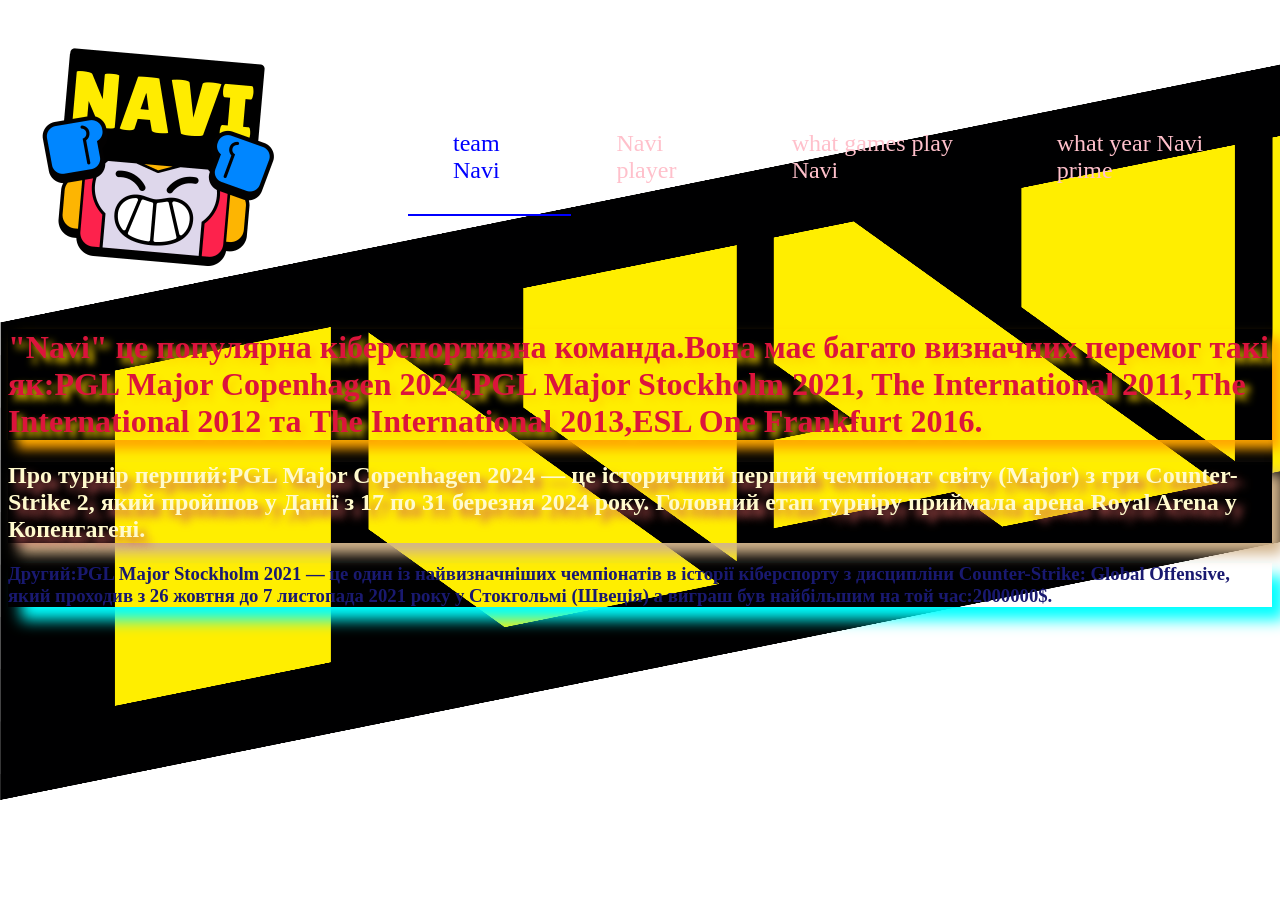
<file: index.html>
<!DOCTYPE html>
<html>
<head>
	<meta charset="UTF-8">
	<link rel="stylesheet" type="text/css" href="style.css">
    <title>Navi Nation</title>
    <link rel="icon" href="img/icon.ico">
</head>
<body>
<!-- Меню -->
<div class='header'>
<img src='img/gg.png' class='logo'>
<ul class='menu'>
<li> <a href='index.html' class='menu-btn active'>team Navi</a>
<li> <a href='fsda.html' class='menu-btn'> Navi player</a>
<li> <a href='nea.html' class='menu-btn'> what games play Navi</a>
<li> <a href='Navi.html' class='menu-btn'> what year Navi prime</a>

</ul>
</div>
<!-- Кінець -->
<h1 class='mo'>
"Navi" це популярна кіберспортивна команда.Вона має багато визначних перемог такі як:PGL Major Copenhagen 2024,PGL Major Stockholm 2021,
The International 2011,The International 2012 та The International 2013,ESL One Frankfurt 2016.</h1>
<h2 class='bea'>Про турнір перший:PGL Major Copenhagen 2024 — це історичний перший чемпіонат світу (Major) з гри Counter-Strike 2, який пройшов у Данії з 17 по 31 березня 2024 року. Головний етап турніру приймала арена Royal Arena у Копенгагені.</h2>
<h3 class='bo'>Другий:PGL Major Stockholm 2021 — це один із найвизначніших чемпіонатів в історії кіберспорту з дисципліни Counter-Strike: Global Offensive, який проходив з 26 жовтня до 7 листопада 2021 року у Стокгольмі (Швеція) а виграш був найбільшим на той час:2000000$.</h3> 
</body>
</html>
</file>
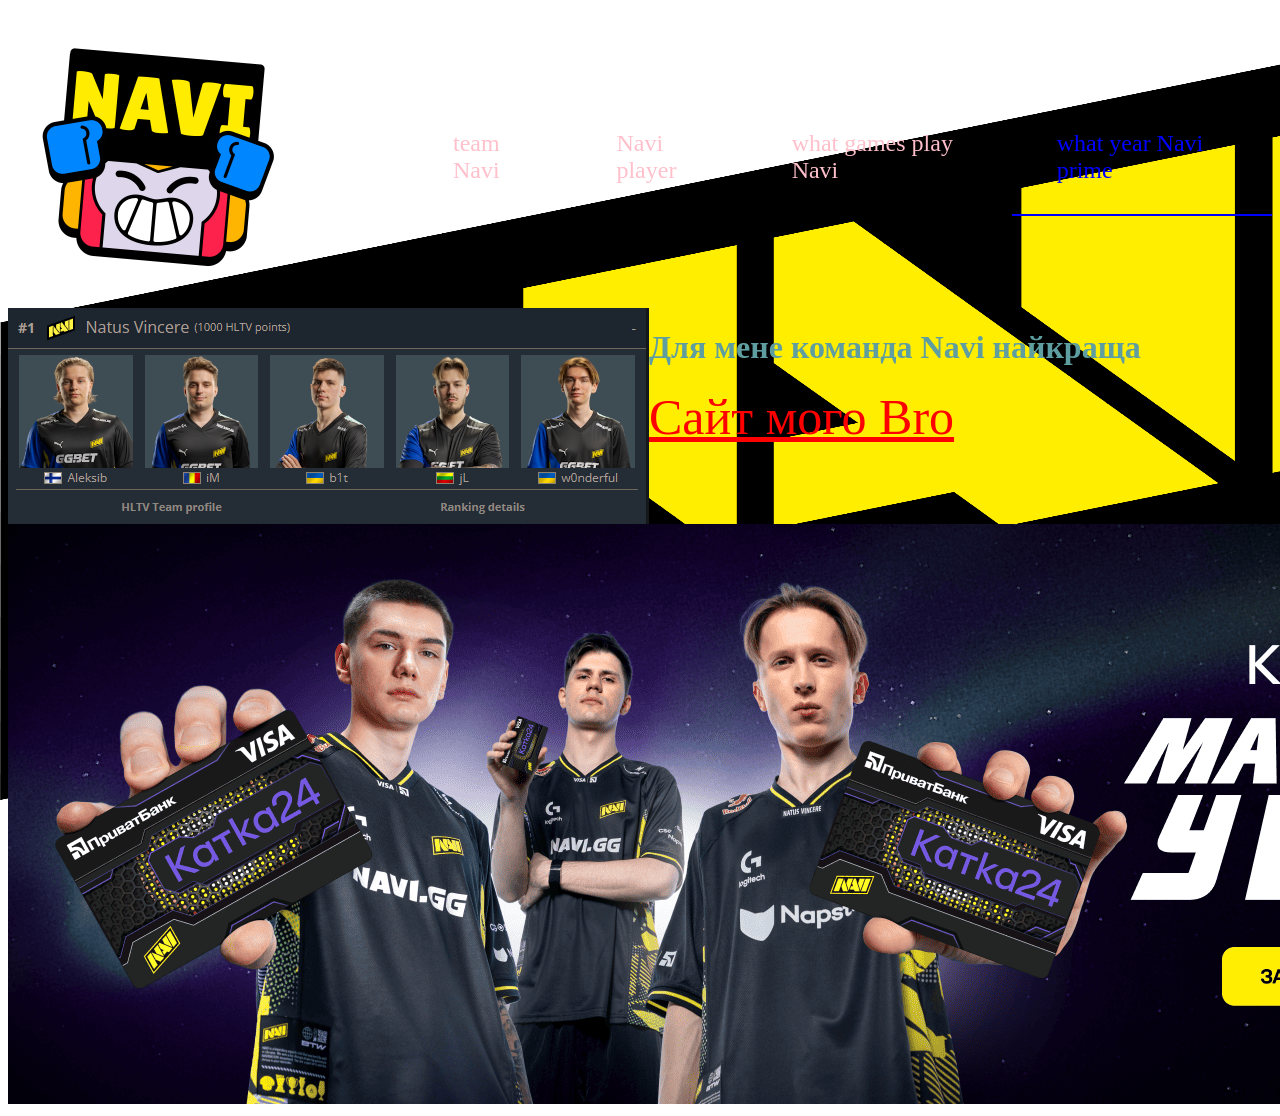
<file: Navi.html>
<!DOCTYPE html>
<html>
<head>
	<meta charset="UTF-8">
	<link rel="stylesheet" type="text/css" href="style.css">
    <title>Navi Nation</title>
    <link rel="icon" href="img/icon.ico">
</head>
<body>
<!-- Меню -->
<div class='header'>
<img src='img/gg.png' class='logo'>
<ul class='menu'>
<li> <a href='index.html' class='menu-btn'>team Navi</a>
<li> <a href='fsda.html' class='menu-btn'> Navi player</a>
<li> <a href='nea.html' class='menu-btn'> what games play Navi</a>
<li> <a href='Navi.html' class='menu-btn active'> what year Navi prime</a>

</ul>
</div>
<!-- Кінець -->
<img src='img/Pro.png' align='left'>
<h1 class='EloxorPikmi'>
Для мене команда Navi найкраща</h1>
<a href='https://alg-delta.github.io/navi/' class='yyyf'>Сайт мого Bro</a>
<img src='img/tiki.png'>
</body>
</html>
</file>
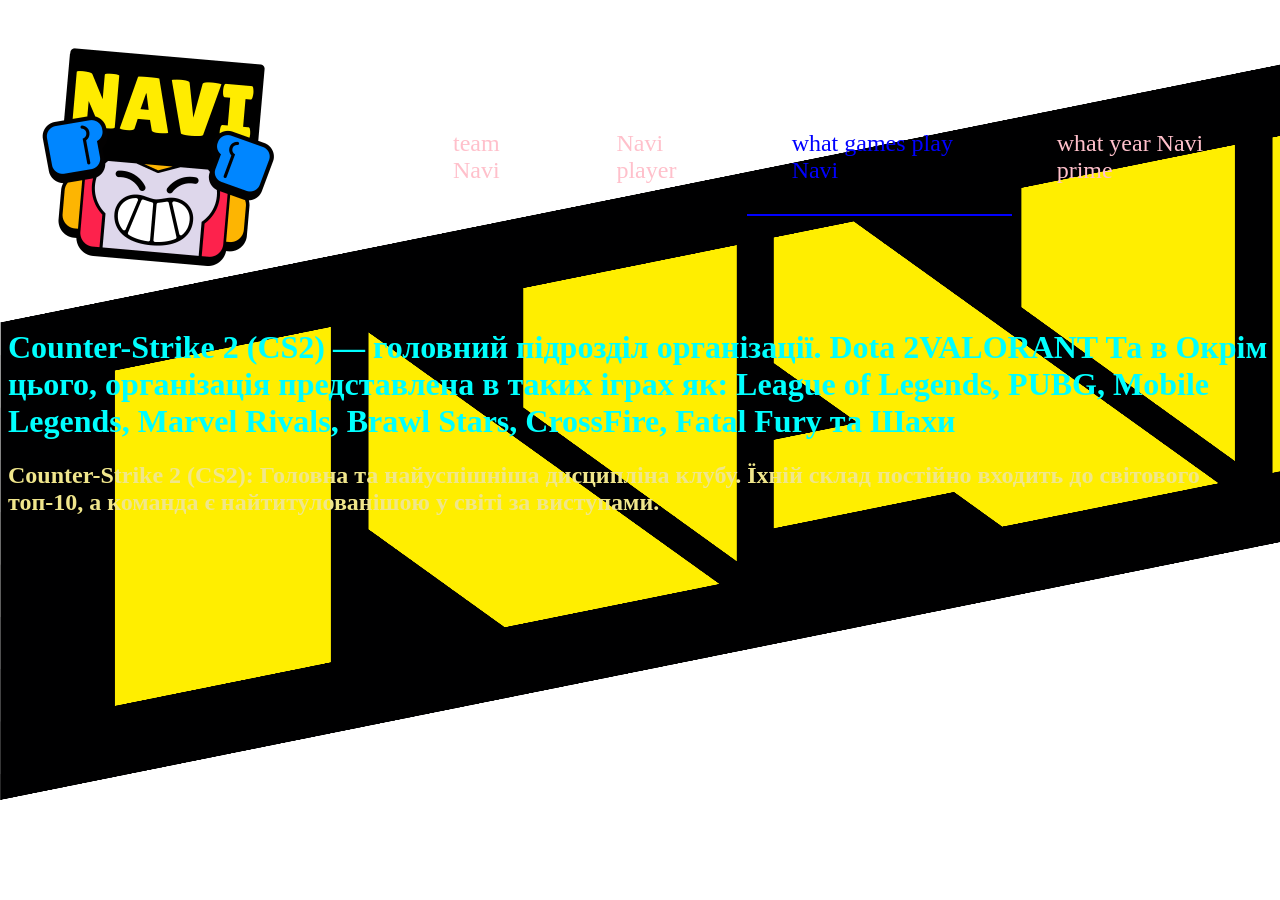
<file: nea.html>
<!DOCTYPE html>
<html>
<head>
	<meta charset="UTF-8">
	<link rel="stylesheet" type="text/css" href="style.css">
    <title>Navi Nation</title>
    <link rel="icon" href="img/icon.ico">
</head>
<body>
<!-- Меню -->
<div class='header'>
<img src='img/gg.png' class='logo'>
<ul class='menu'>
<li> <a href='index.html' class='menu-btn'>team Navi</a>
<li> <a href='fsda.html' class='menu-btn'> Navi player</a>
<li> <a href='nea.html' class='menu-btn active'> what games play Navi</a>
<li> <a href='Navi.html' class='menu-btn'> what year Navi prime</a>

</ul>
</div>
<!-- Кінець -->
<h1 class='DaNavi'>
Counter-Strike 2 (CS2) — головний підрозділ організації.
Dota 
2VALORANT
Та в Окрім цього, організація представлена в таких іграх як: League of Legends, PUBG, Mobile Legends, Marvel Rivals, Brawl Stars, CrossFire, Fatal Fury та Шахи</h1>
<h2 class='neaNavi'>Counter-Strike 2 (CS2): Головна та найуспішніша дисципліна клубу. Їхній склад постійно входить до світового топ-10, а команда є найтитулованішою у світі за виступами.</h2>
</body>
</html>
</file>
<file: style.css>
body {
	background-image: url(img/f.png);
	background-size:1600px 800px;
	background-repeat: no-repeat;
}

.menu {
    padding: 0;
	margin: 0;
	list-style: none;
	display: flex; /*ставить в рядок*/
}

.header {
	display: flex;
	align-items: center; /*центрує по висоті*/
}

.menu-btn {
	display: block;
	font-size: 24px;
	color:pink;
	padding-right: 40px;
	padding-left: 45px;
	padding-bottom: 30px;
	padding-top: 30px;
	text-decoration: none;
	font-family: Verdana;
}

.menu-btn:hover {
	color:Goldenrod;
	transform: scale(1.3);
}

.logo {
	margin-right:100px;
}

.active {
	color:blue;
	border-bottom: 2px solid blue
}

/* Початкова */

.picture {
	float: right;
}

.main {
	width: 1000px;
	margin-left: auto;
	margin-right: auto;
	margin-top: 70px;
}

.title {
	color:aqua;
	font-size: 50px;
	font-family:"Comic Sans MS";
}

.navi {
    color: maroon;
    font-size: 60px;
    font-family:Impact;
}	
.profi {
	width:140px;
	height:60px;
	font-family:Lucida Console;
	border-radius:6px;
	background-color:skyblue;
	border:4px solid navy;
}
.profi a {
	text-decoration:none;
	color:pink;
}
.profi:hover {
	border: 4px dotted aqua;
	background-color: indigo;
}

.fsda {
	text-align: center;
}

.list{
	list-style:none;
}

.by {
	transition: all 0.5s;
}

.by:hover {
	transform: rotate(10turn);
}

table {
	background-color: Lavender;
	font-size: 45px;
}

.mu {
	color:gold;
	box-shadow:5px 5px 10px moccasin;
	opacity:50%;
	text-shadow: 8px 8px 10px dodgerblue;
}
.tu {
	color:sandybrown;
	background-color:lightcyan;
	opacity:45%;
	box-shadow: 10px 10px 15px orangered;
	text-shadow: 10px 10px 12px cornflowerblue;
}
.bu {
	color:orange;
	background-color:goldenroad;
	opacity:40%;
	box-shadow: 15px 15px 20px khaki;
	text-shadow: 12px 12px 14px aqua;
}

.mo {
	color:crimson;
	box-shadow:9px 9px 11px orange;
	text-shadow:5px 5px 7px gold;
}
.bea {
	color: lemonchiffon;
	box-shadow:11px 11px 13px tan;
	text-shadow:7px 7px 9px indianred;
}
.bo {
	color: midnightblue;
	box-shadow:13px 13px 15px cyan;
	text-shadow:9px 9px 11px mediumstateblue;	
}

.DaNavi {
	color:aqua;
}
.neaNavi {
	color:Khaki;
}
.EloxorPikmi{
    color:CadetBlue;
}

.yyyf {
	color:red;
	font-size:50px;
}
</file>
